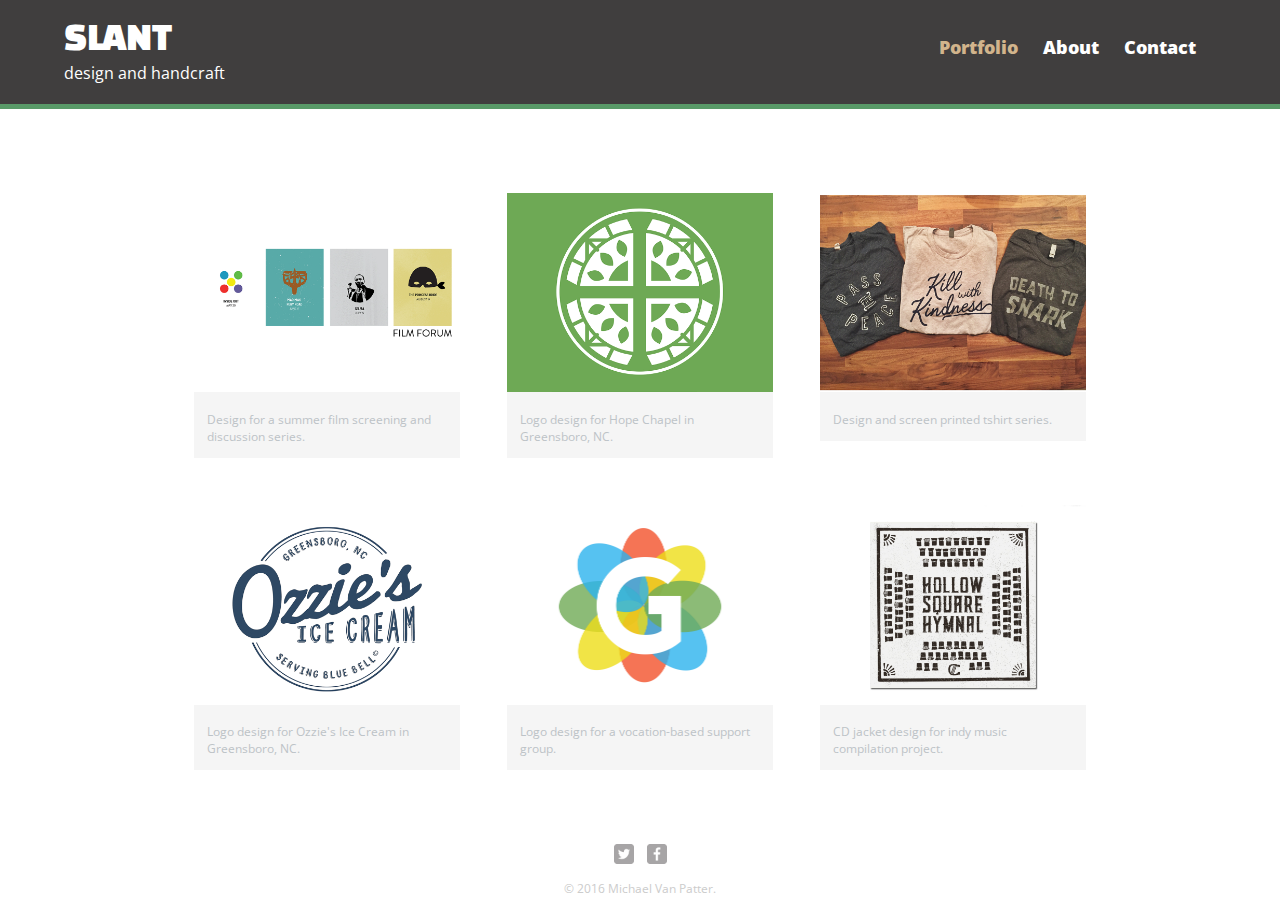
<file: index.html>
<!DOCTYPE html>
<html>
  <head>
    <meta charset="utf-8">
    <title>SLANT | design and handcraft</title>
    <link rel="stylesheet" href="css/normalize.css">
    <link href="https://fonts.googleapis.com/css?family=Changa+One%7cOpen+Sans:400,400i,700,700i,800" rel="stylesheet">
    <link rel="stylesheet" href="css/main.css">
    <link rel="stylesheet" href="css/responsive.css">
    <meta name="viewport" content="width=device-width, initial-scale=1.0">

  </head>
  <body>
    <header>
      <a href="index.html" id="logo">
        <h1>SLANT</h1>
        <h2> design and handcraft</h2>
      </a>
      <nav>
        <ul>
            <li><a href="index.html" class="selected">Portfolio</a></li>
            <li><a href="about.html">About</a></li>
            <li><a href="contact.html">Contact</a></li>
        </ul>
      </nav>
    </header>
    <div id="wrapper">
      <section>
        <ul id="gallery">
          <li>
              <a href="img/FilmForum.jpg">
                <img src="img/FilmForum.jpg" alt="">
                <p>Design for a summer film screening and discussion series.</p>
              </a>
          </li>
          <li>
              <a href="HC_logo.jpg">
                <img src="img/HC_logo.jpg" alt="">
                <p>Logo design for Hope Chapel in Greensboro, NC.</p>
              </a>
          </li>
          <li>
              <a href="img/For_Good_Tshirts.jpg">
                <img src="img/For_Good_Tshirts.jpg" alt="">
                <p>Design and screen printed tshirt series.</p>
              </a>
          </li>
          <li>
              <a href="img/Ozzies.jpg">
                <img src="img/Ozzies.jpg" alt="">
                <p>Logo design for Ozzie's Ice Cream in Greensboro, NC.</p>
              </a>
          </li>
          <li>
              <a href="img/Guilds-01.jpg">
                <img src="img/Guilds-01.jpg" alt="">
                <p>Logo design for a vocation-based support group.</p>
              </a>
          </li>
          <li>
              <a href="img/HSH.jpg">
                <img src="img/HSH.jpg" alt="">
                <p>CD jacket design for indy music compilation project.</p>
              </a>
          </li>
        </ul>
      </section> 
      <footer>
        <a href="http://twitter.com/vanpitterpat"><img src="img/twitter-wrap.png" alt="Twitter Logo" class="social-icon"></a>
        <a href="https://www.facebook.com/SLANT-697750573696696/?ref=bookmarks"><img src="img/facebook-wrap.png" alt="Facebook Logo" class="social-icon"></a>
        <p>&copy; 2016 Michael Van Patter.</p>
      </footer>
    </div>
  </body>
</html>
</file>
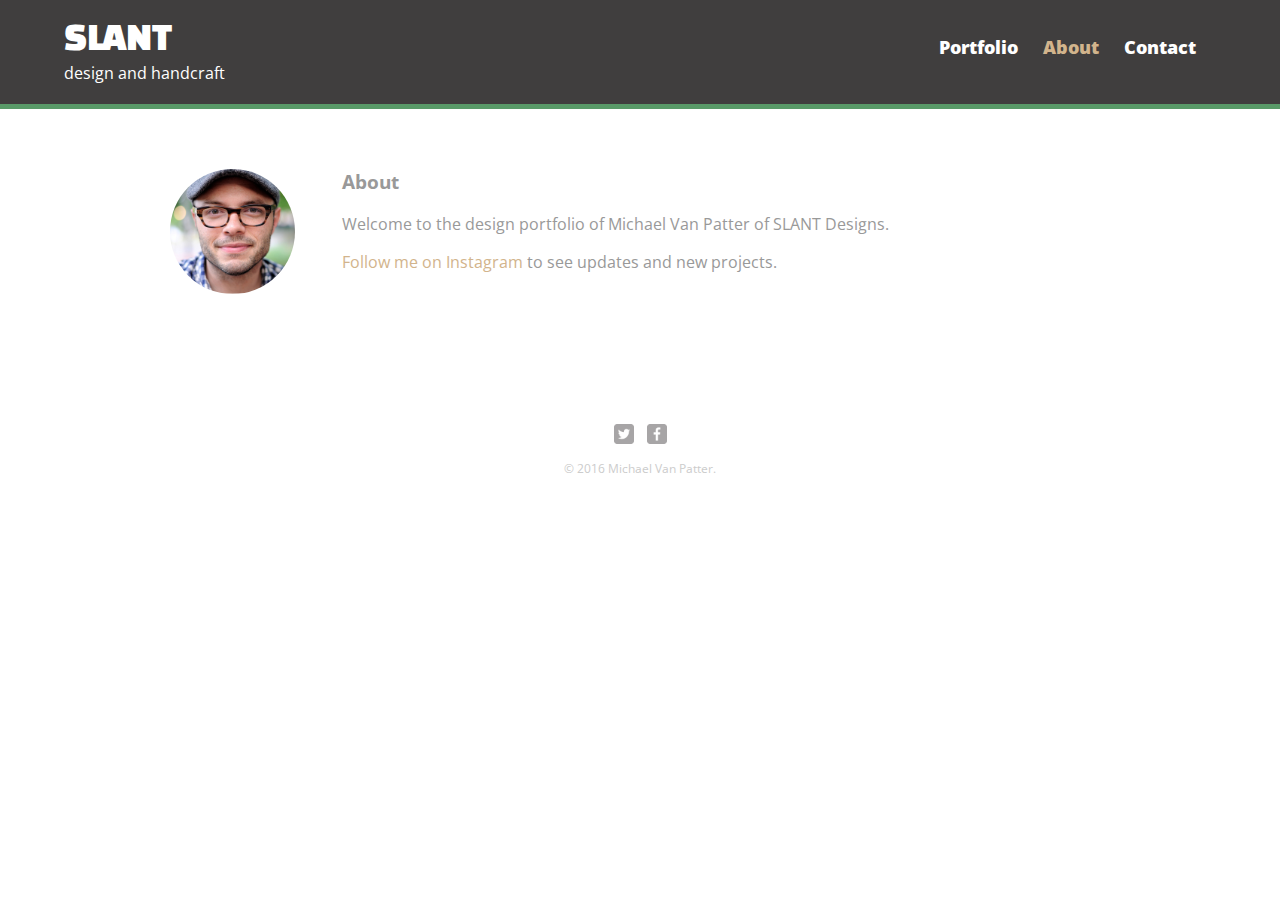
<file: about.html>
<!DOCTYPE html>
<html>
  <head>
    <meta charset="utf-8">
    <title>SLANT | design and handcraft</title>
    <link rel="stylesheet" href="css/normalize.css">
    <link href="https://fonts.googleapis.com/css?family=Changa+One%7cOpen+Sans:400,400i,700,700i,800" rel="stylesheet">
    <link rel="stylesheet" href="css/main.css">
    <link rel="stylesheet" href="css/responsive.css">
    <meta name="viewport" content="width=device-width, initial-scale=1.0">


  </head>
  <body>
    <header>
      <a href="index.html" id="logo">
        <h1>SLANT</h1>
        <h2> design and handcraft</h2>
      </a>
      <nav>
        <ul>
            <li><a href="index.html">Portfolio</a></li>
            <li><a href="about.html" class="selected">About</a></li>
            <li><a href="contact.html">Contact</a></li>
        </ul>
      </nav>
    </header>
    <div id="wrapper">
      <section>
        <img src="img/MVPheadshot.jpg" alt="Photograph of Michael Van Patter" class="profile-photo">
        <h3>About</h3>
        <p>Welcome to the design portfolio of Michael Van Patter of SLANT Designs.</p>
        <p><a href="https://www.instagram.com/slantdesignandhandcraft/"> Follow me on Instagram </a> to see updates and new projects.</p>
        
        
      </section> 
      <footer>
        <a href="http://twitter.com/vanpitterpat"><img src="img/twitter-wrap.png" alt="Twitter Logo" class="social-icon"></a>
        <a href="https://www.facebook.com/SLANT-697750573696696/?ref=bookmarks"><img src="img/facebook-wrap.png" alt="Facebook Logo" class="social-icon"></a>
        <p>&copy; 2016 Michael Van Patter.</p>
      </footer>
    </div>
  </body>
</html>
</file>
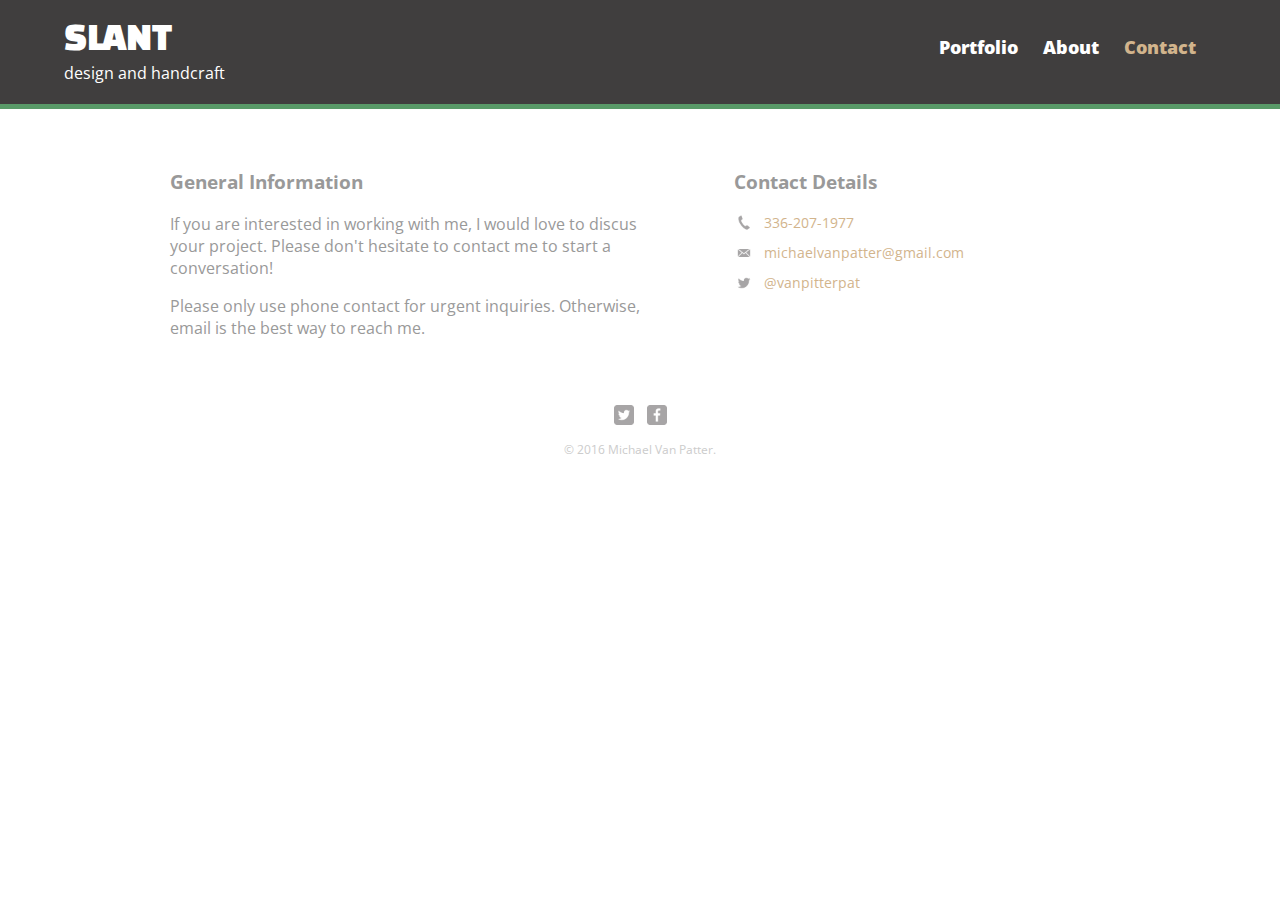
<file: contact.html>
<!DOCTYPE html>
<html>
  <head>
    <meta charset="utf-8">
    <title>SLANT | design and handcraft</title>
    <link rel="stylesheet" href="css/normalize.css">
    <link href="https://fonts.googleapis.com/css?family=Changa+One%7cOpen+Sans:400,400i,700,700i,800" rel="stylesheet">
    <link rel="stylesheet" href="css/main.css">
    <link rel="stylesheet" href="css/responsive.css">
    <meta name="viewport" content="width=device-width, initial-scale=1.0">


  </head>
  <body>
    <header>
      <a href="index.html" id="logo">
        <h1>SLANT</h1>
        <h2> design and handcraft</h2>
      </a>
      <nav>
        <ul>
            <li><a href="index.html">Portfolio</a></li>
            <li><a href="about.html">About</a></li>
            <li><a href="contact.html" class="selected">Contact</a></li>
          
        </ul>
      </nav>
    </header>
    <div id="wrapper">
      
      <section id="primary">
        <h3>General Information</h3>
        <p>If you are interested in working with me, I would love to discus your project. Please don't hesitate to contact me to start a conversation!</p>
        <p>Please only use phone contact for urgent inquiries. Otherwise, email is the best way to reach me.</p>
      </section>
      <section id="secondary">
        <h3>Contact Details</h3>
        <ul class="contact-info">
          <li class="phone"><a href="tel:336-207-1977">336-207-1977</a></li>  
          <li class="mail"><a href="mailto:michaelvanpatter@gmail.com">michaelvanpatter@gmail.com</a></li>
          <li class="twitter"><a href="http://twitter.com/intent/tweet?screen_name=vanpitterpat">@vanpitterpat</a></li>
      </ul>
      </section> 
      
      <footer>
        <a href="http://twitter.com/vanpitterpat"><img src="img/twitter-wrap.png" alt="Twitter Logo" class="social-icon"></a>
        <a href="https://www.facebook.com/SLANT-697750573696696/?ref=bookmarks"><img src="img/facebook-wrap.png" alt="Facebook Logo" class="social-icon"></a>
        <p>&copy; 2016 Michael Van Patter.</p>
      </footer>
    </div>
  </body>
</html>
</file>
<file: css/main.css>
/********************************
GENERAL
********************************/

body {
  font-family: 'Open Sans', sans-serif;
}


#wrapper {
  max-width: 940px;
  margin: 0 auto;
  padding: 0 5%;
}

a {
  text-decoration: none;
}

img {
  max-width: 100%;
}

h3 {
  margin: 0 0 1em 0;
}



/********************************
HEADING
********************************/

header {
  float: left;
  margin: 0 0 30px 0;
  padding: 5px 0 0 0;
  width: 100%
}

#logo {
  text-align: center;
  margin: 0;
}

h1{
  font-family: 'Changa One', sans-serif;
  margin: 15px 0;
  font-size: 3.75em;
  font-weight: normal;
  line-height: 0.8em;
}
h2{
  font-size: 1em;
  margin: -5px 0 0;
  font-weight: normal;
}



/********************************
NAVIGATION
********************************/

nav {
  text-align: center;
  padding: 10px 0;
  margin: 20px 0 0;
}

nav ul {
  list-style: none;
  margin: 0 10px;
  padding: 0; 
}

nav li {
display: inline-block;
}

nav a {
font-weight: 800;
  padding: 15px 10px;
}


/********************************
FOOTER
********************************/

footer {
  font-size: 0.75em;
  text-align: center;
  clear: both;
  padding-top: 50px;
  color: #ccc;
}

.social-icon {
  width: 20px;
  height: 20px;
  margin: 0 5px;
}



/********************************
PAGE: PORTFOLIO
********************************/

#gallery {
  margin: 0;
  padding: 0;
  list-style: none;
}

#gallery li {
  float: left;
  width: 45%;
  margin: 2.5%;
  background-color: #f5f5f5;
  color: #bdc3c7;
  list-style: none;
  
}

#gallery li a p {
  margin: 0;
  padding: 5%;
  font-size: 0.75em;
  color: #bdc3c7
}



/********************************
PAGE: ABOUT
********************************/

.profile-photo {
  display: block;
  max-width: 125px;
  margin: 0 auto 30px;
  border-radius: 100%;
}



/********************************
PAGE: CONTACT
********************************/

.contact-info {
  list-style: none;
  padding: 0;
  margin: 0;
  font-size: 0.9em;
}

.contact-info a {
  display: block;
  min-height: 20px;
  background-repeat: no-repeat;
  background-size: 20px 20px;
  padding: 0 0 0 30px;
  margin: 0 0 10px;
}

.contact-info li.phone a{
  background-image: url('../img/phone.png');
}

.contact-info li.mail a{
  background-image: url('../img/mail.png');
}

.contact-info li.twitter a{
  background-image: url('../img/twitter.png');
}



/********************************
COLORS
********************************/

/* site body */
body {
  background-color: #fff;
  color: #999;
}

/* dark header */
header {
  background: #403e3e;
    border-color: #599a68;
}

/* nav background on mobile */
nav {
  background: #403e3e;
}

/* logo text */
h1, h2 {
  color: #fff;
}

/* links */
a {
  color: #d2b48c;
}

/* nav link */
nav a, nav a:visited {
  color: #fff;
}

/* selected nav link */
nav a.selected, nav a:hover {
  color: #d2b48c;
}
</file>
<file: css/responsive.css>
@media screen and (min-width: 480px) {
  
  /********************************
  TWO COLUMN LAYOUT
  ********************************/
  
  #primary {
    width: 50%;
    float: left;
  }
  
  #secondary {
    width: 40%;
    float: right;
  }
 
  /********************************
  PAGE: PORTFOLIO
  ********************************/
  
  #gallery li {
    width: 28.3333%
  }
   
  #gallery li:nth-child(4n) {
    clear: left;
  }
  
  
   /********************************
  PAGE: ABOUT
  ********************************/
  
  .profile-photo {
    float: left;
    margin: 0 5% 80px 0;
  }

}

@media screen and (min-width:660px) {
  
   /********************************
  HEADER
  ********************************/
  
  
  nav {
    background: none;
    float: right;
    font-size: 1.1em;
    margin-right: 5%;
    text-align: right;
    width: 45%;
  }
  
  #logo {
    float: left;
    margin-left: 5%;
    text-align: left;
    width: 45%;
  }
  
  h1 {
    font-size: 2.5em;
  }
  
  h2 {
    font-size: 1em;
    margin-bottom: 20px;
  }
  
  header {
    border-bottom: 5px solid #599a68;
    margin-bottom: 60px;
  }
  
  
  
  
  
  
 
}
</file>
